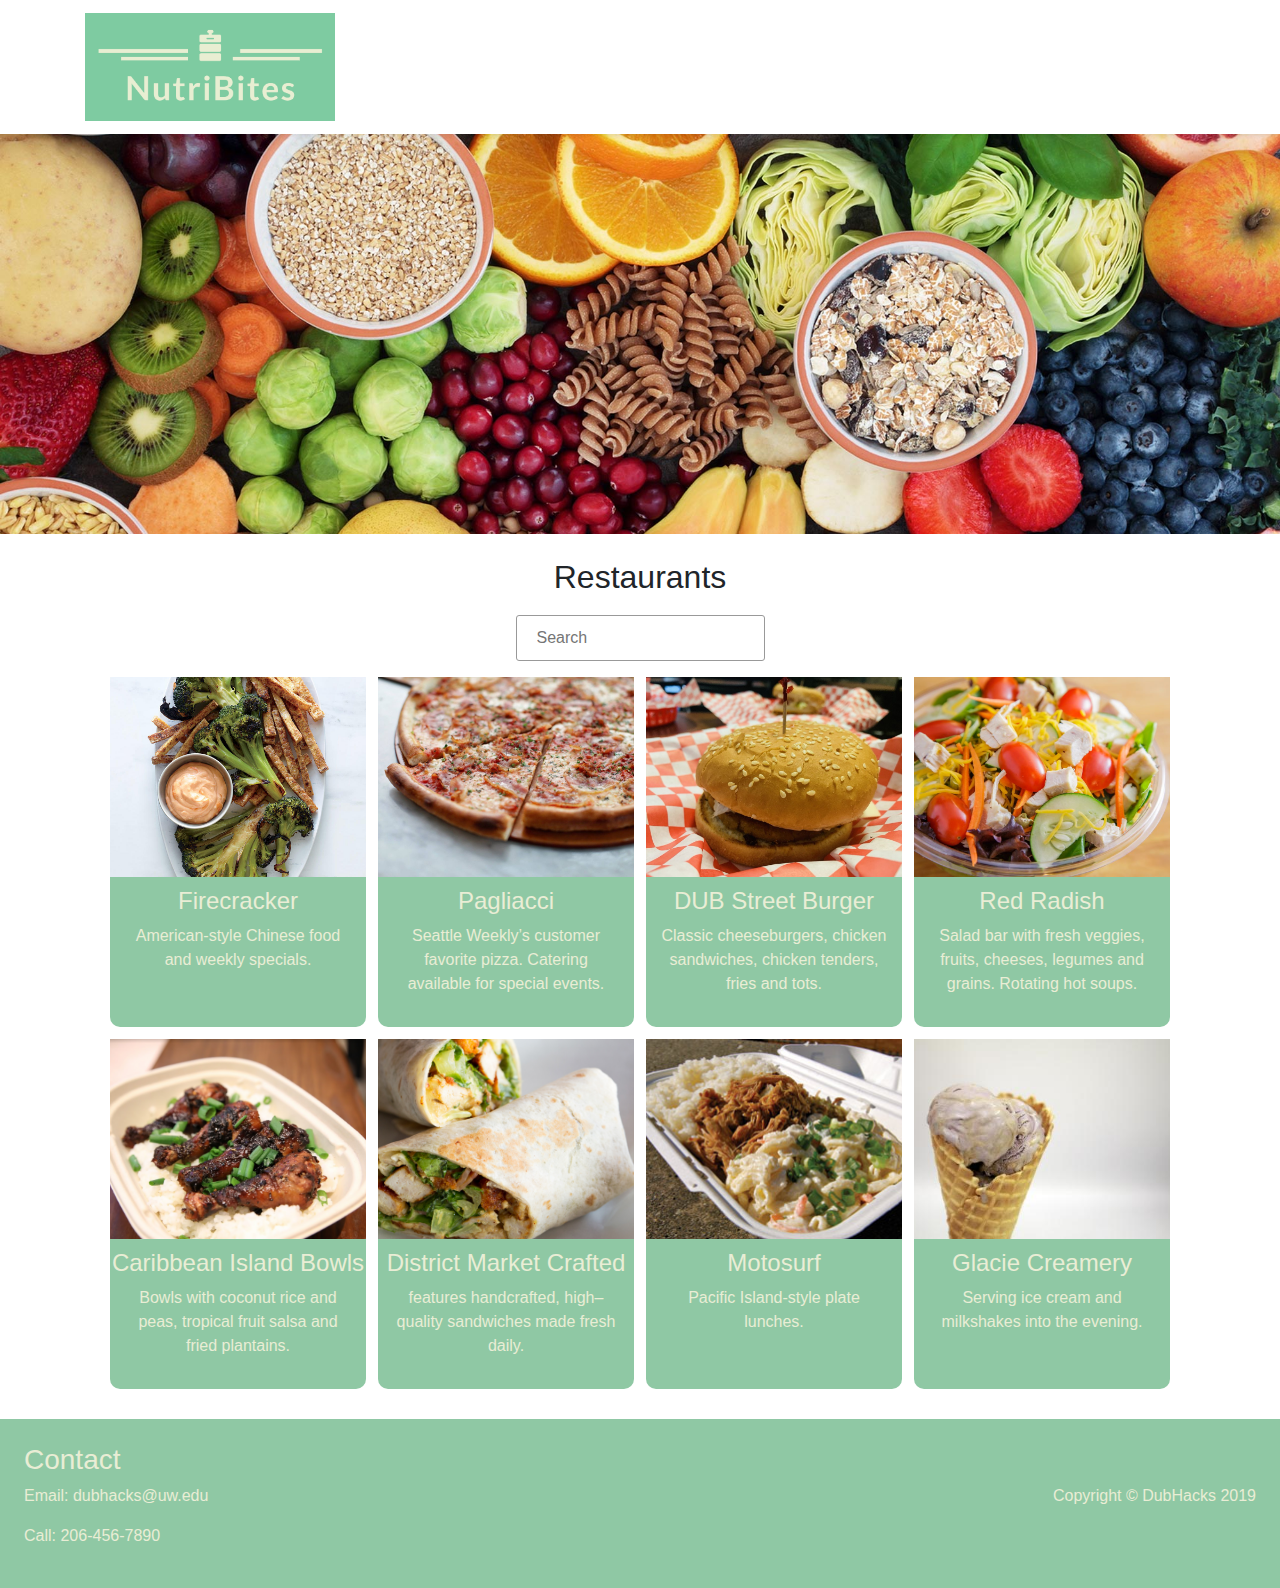
<file: index.html>
<!DOCTYPE html>
<!--
Name: Rit Hong
Date: August 14, 2019
-->

<html lang="en">
  <head>
    <meta charset="utf-8" />
    <link rel="stylesheet" href="https://stackpath.bootstrapcdn.com/bootstrap/4.3.1/css/bootstrap.min.css" integrity="sha384-ggOyR0iXCbMQv3Xipma34MD+dH/1fQ784/j6cY/iJTQUOhcWr7x9JvoRxT2MZw1T" crossorigin="anonymous">
    <link rel="stylesheet" href="home.css">
    <script src="home.js"></script>
    <link rel="icon" href="images/shuttlecock-icon-white.png">
    <title>NutriBites</title>
  </head>

  <body>
      <header>
          <div class="navbar navbar-dark shadow-sm">
             <div class="container d-flex justify-content-between">
                <a href="#" class="navbar-brand d-flex align-items-center">
                   <img src="images/logo-rect.png" width="250">
                   <!-- <svg xmlns="http://www.w3.org/2000/svg" width="20" height="20" fill="none" stroke="currentColor" stroke-linecap="round" stroke-linejoin="round" stroke-width="2" aria-hidden="true" class="mr-2" viewBox="0 0 24 24" focusable="false"><path d="M23 19a2 2 0 0 1-2 2H3a2 2 0 0 1-2-2V8a2 2 0 0 1 2-2h4l2-3h6l2 3h4a2 2 0 0 1 2 2z"/><circle cx="12" cy="13" r="4"/></svg> -->
                   <!-- <strong>Album</strong> -->
                </a>
                  <div>
                      <a href="profile.html">
                          <img src="images/user.png" width="40" height="40">
                      </a>   
                      &nbsp; &nbsp;&nbsp;&nbsp;&nbsp;
                      <a href="checkout.html">
                      <img src="images/shopping-cart-2.png" width="40" height="40">
                      </a>
                  </div>
                
             </div>
          </div>
  </header>

    <main>
      <section id="home-view" class="text-center">
        <section id="home">
          <img src="images/food-home.jpeg" alt="food img">
        </section>
        <section id="browse" class="py-4">
          <h2>Restaurants</h2>
          <input type="text" value="" placeholder="Search">
          <div id="items" class="d-flex justify-content-center flex-wrap" >
            <a href="menu.html">
              <div class="card dark">
                <img src="images/broccoli-steaks-tofu-fries.jpg">
                <h4>Firecracker</h4>
                <p>American-style Chinese food and weekly specials.</p>
              </div>
            </a>
            <a href="menu.html">
              <div class="card dark">
                <img src="images/piagliacci.jpg">
                <h4>Pagliacci</h4>
                <p>Seattle Weekly’s customer favorite pizza. Catering available for special events.</p>
              </div>
            </a>
            <a href="menu.html">
              <div class="card dark">
                <img src="images/burger.jpg">
                <h4>DUB Street Burger</h4>
                <p>Classic cheeseburgers, chicken sandwiches, chicken tenders, fries and tots.</p>
              </div>
            </a>
            <a href="menu.html">
              <div class="card dark">
                <img src="images/salad-bar.jpg">
                <h4>Red Radish</h4>
                <p>Salad bar with fresh veggies, fruits, cheeses, legumes and grains. Rotating hot soups.</p>
              </div>
            </a>
            <a href="menu.html">
              <div class="card dark">
                <img src="images/caribbean.jpg">
                <h4>Caribbean Island Bowls</h4>
                <p>Bowls with coconut rice and peas, tropical fruit salsa and fried plantains.</p>
              </div>
            </a>
            <a href="menu.html">
              <div class="card dark">
                <img src="images/crafted.jpg">
                <h4>District Market Crafted</h4>
                <p>features handcrafted, high–quality sandwiches made fresh daily.</p>
              </div>
            </a>
            <a href="menu.html">
              <div class="card dark">
                <img src="images/motosurf.jpg">
                <h4>Motosurf</h4>
                <p>Pacific Island-style plate lunches.</p>
              </div>
            </a>
            <a href="menu.html">
              <div class="card dark">
                <img src="images/glacie.jpg">
                <h4>Glacie Creamery</h4>
                <p>Serving ice cream and milkshakes into the evening.</p>
              </div>
            </a>
          </div>
        </section>
      </section>

    </main>
    <footer class="dark d-flex justify-content-between align-items-center p-4">
        <div id="contact">
        <h3>Contact</h3>
        <p>Email: dubhacks@uw.edu</p>
        <p>Call: 206-456-7890</p>
        </div>
        <div id="copyright">
        <p>Copyright &copy DubHacks 2019</p>
        </div>
    </footer>
</body>
</html>
</file>
<file: home.css>
.dark {
  background-color: #8FC8A4;
  color: #e9edd5;
}

input[type="text"]:hover {
  background-color: #e2e5e8;
}

.link:hover, input[type="button"]:hover, .card:hover {
  cursor: pointer;
}

.link:hover {
  text-decoration: underline;
}

a:hover {
  color: #b0d8bf;
}

input[type="text"], input[type="email"] {
  padding: 10px 20px;
  border-radius: 3px;
  border: 1.5px solid #999999;
  margin: 10px 0;
}

.card {
  border: none;
  border-radius: 10px;
  margin: 6px;
  width: 20vw;
  min-width: 200px;
  height: 350px;
  transition: box-shadow 0.2s;
}

.card:hover {
  box-shadow: 0 4px 8px 0 rgba(0, 0, 0, 0.2), 0 6px 20px 0 rgba(0, 0, 0, 0.19);
}

.card img {
  width: 100%;
  height: 200px;
  object-fit: cover;
}

.card p {
  margin: 0px 15px;
}

#home img {
  width: 100%;
  height: 400px;
  object-fit: cover;
}

#browse h4 {
  margin-top: 10px;
}

#sidebar {
  width: 20vw;
  background-color: #e4dedd;
}

#menu {
  width: 80vw;
}
</file>
